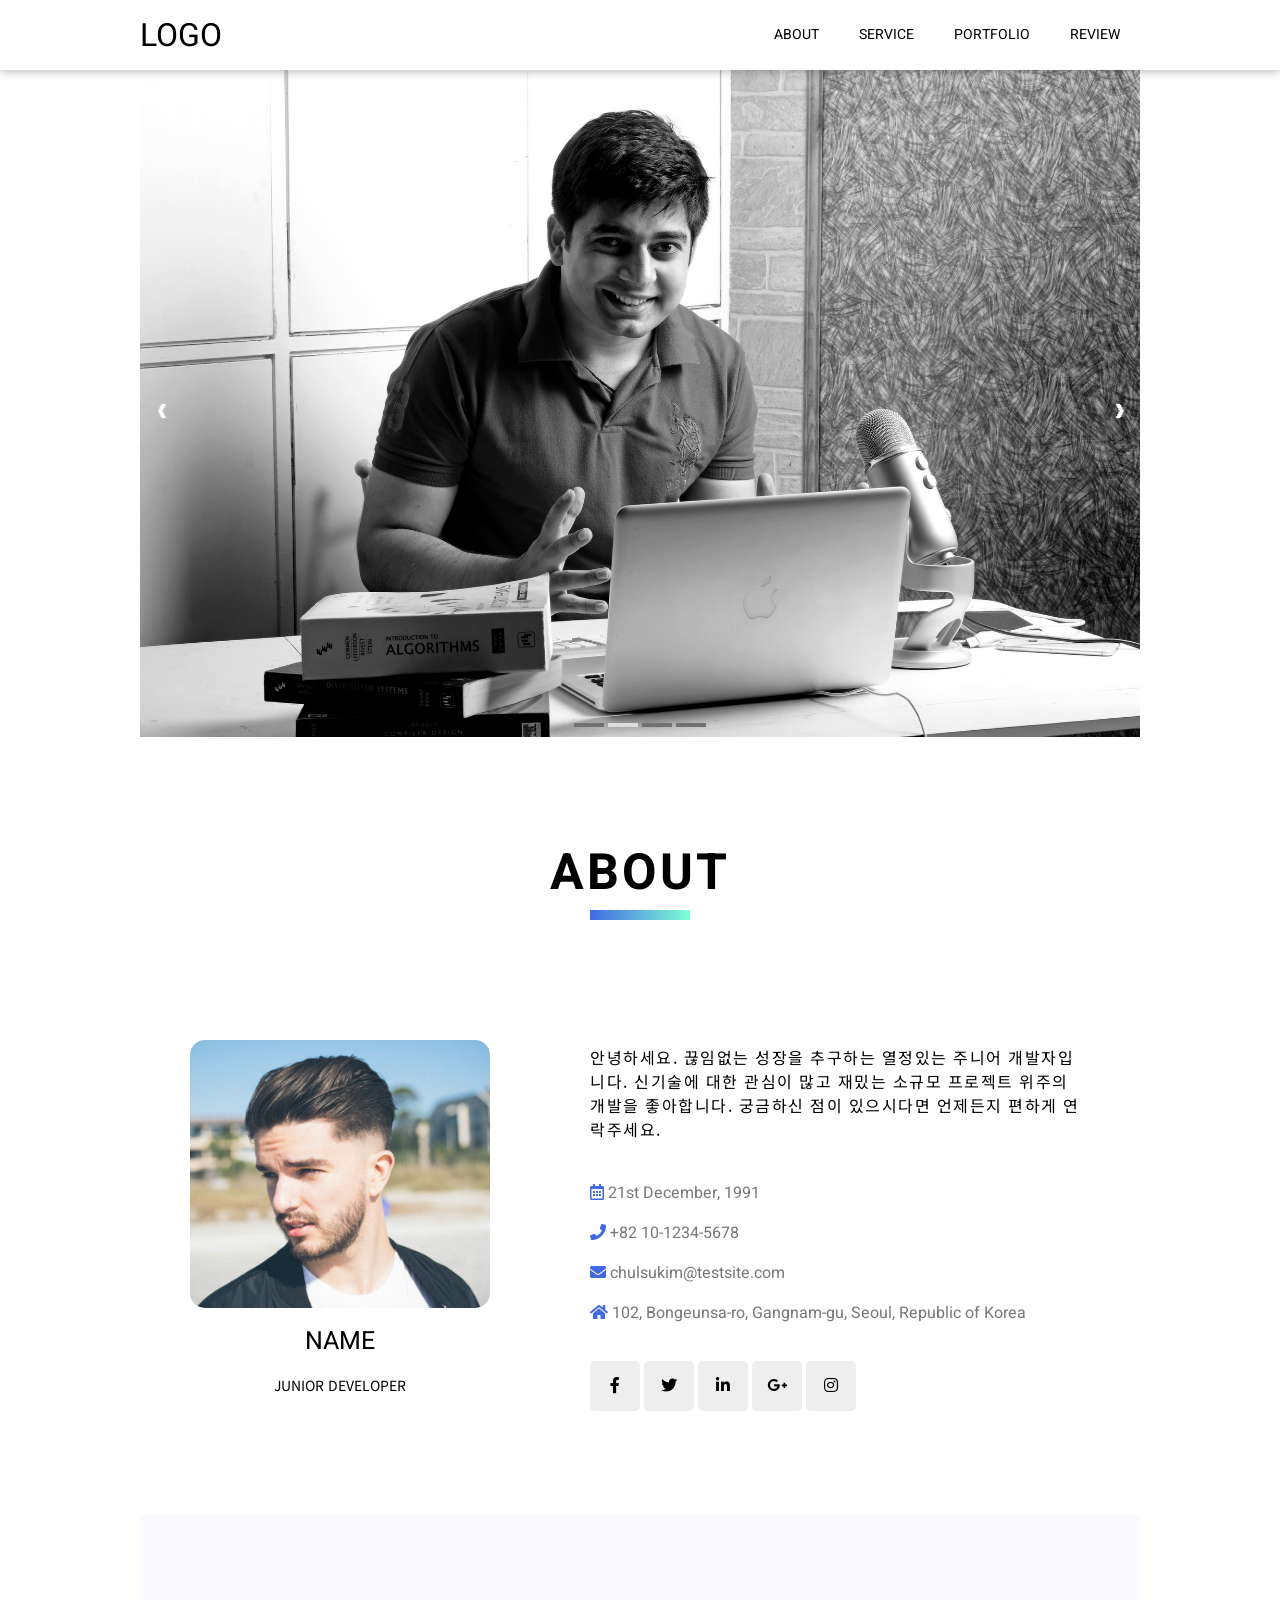
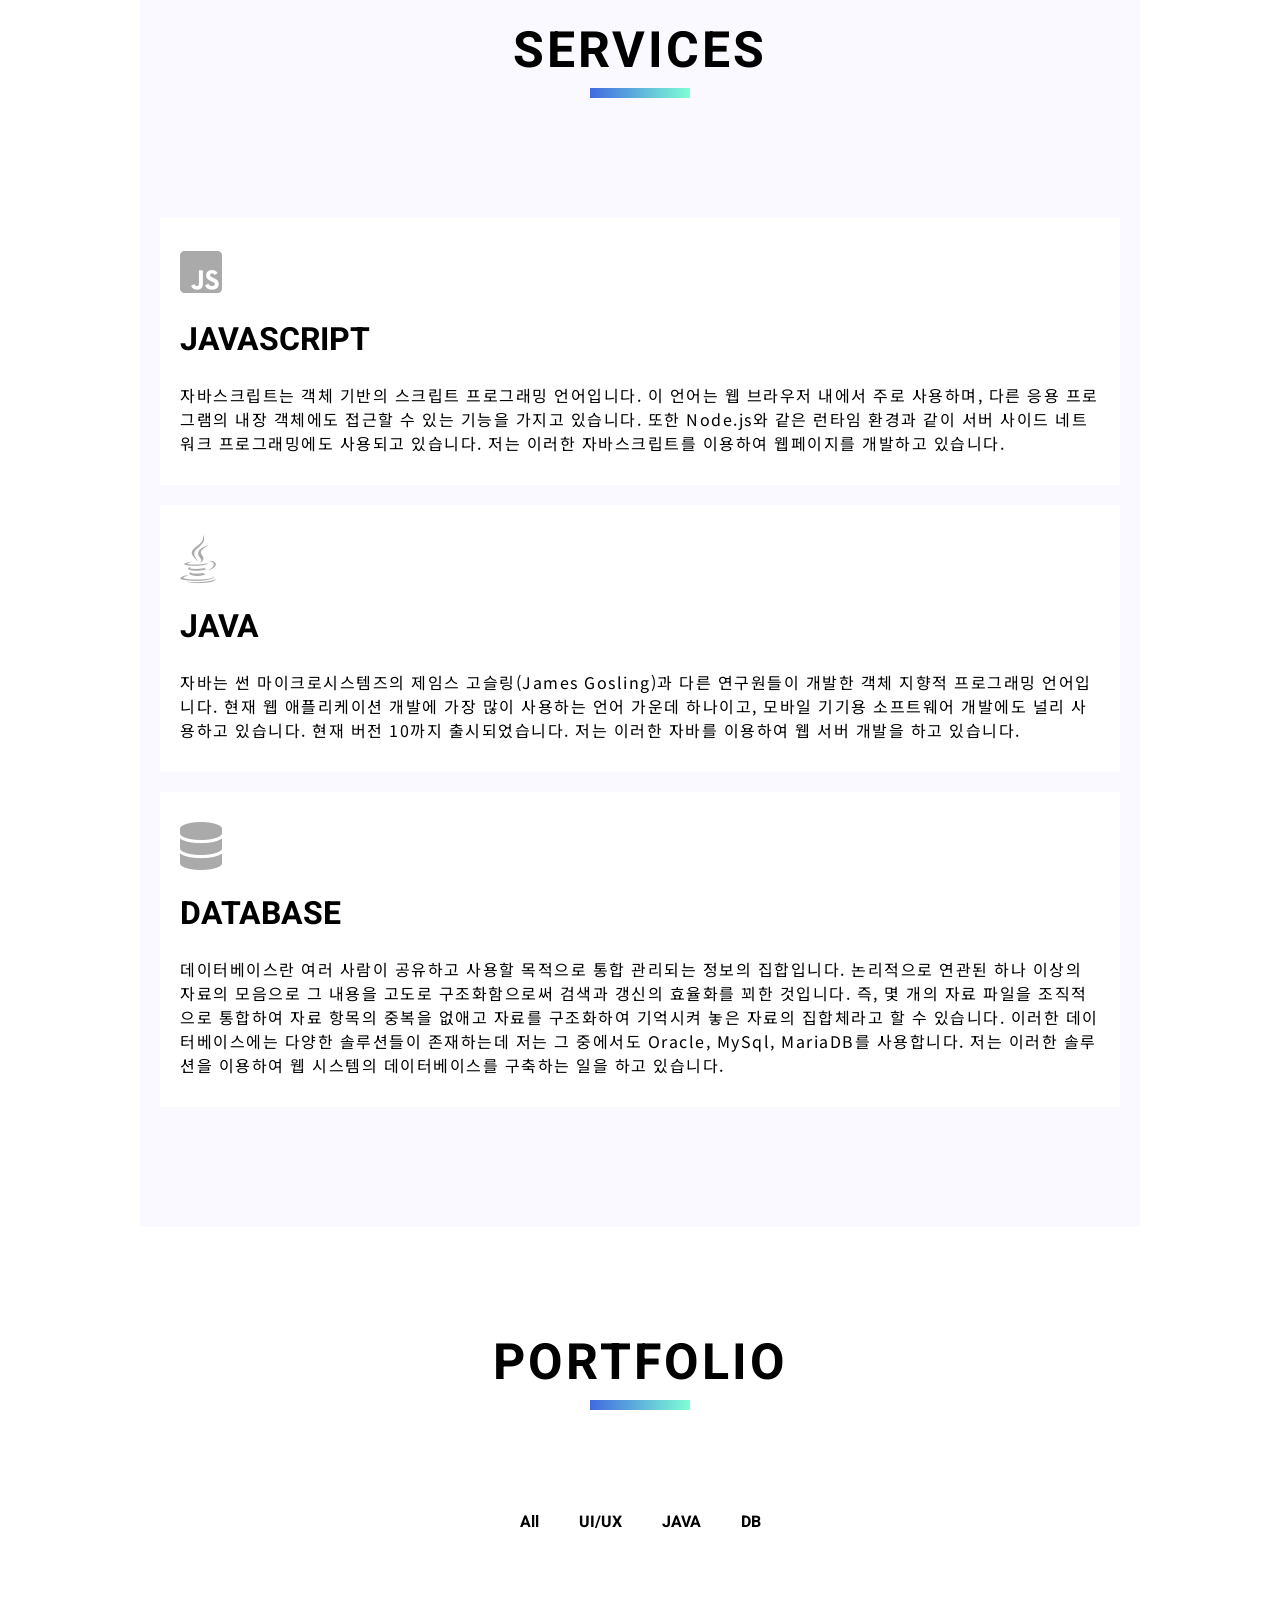
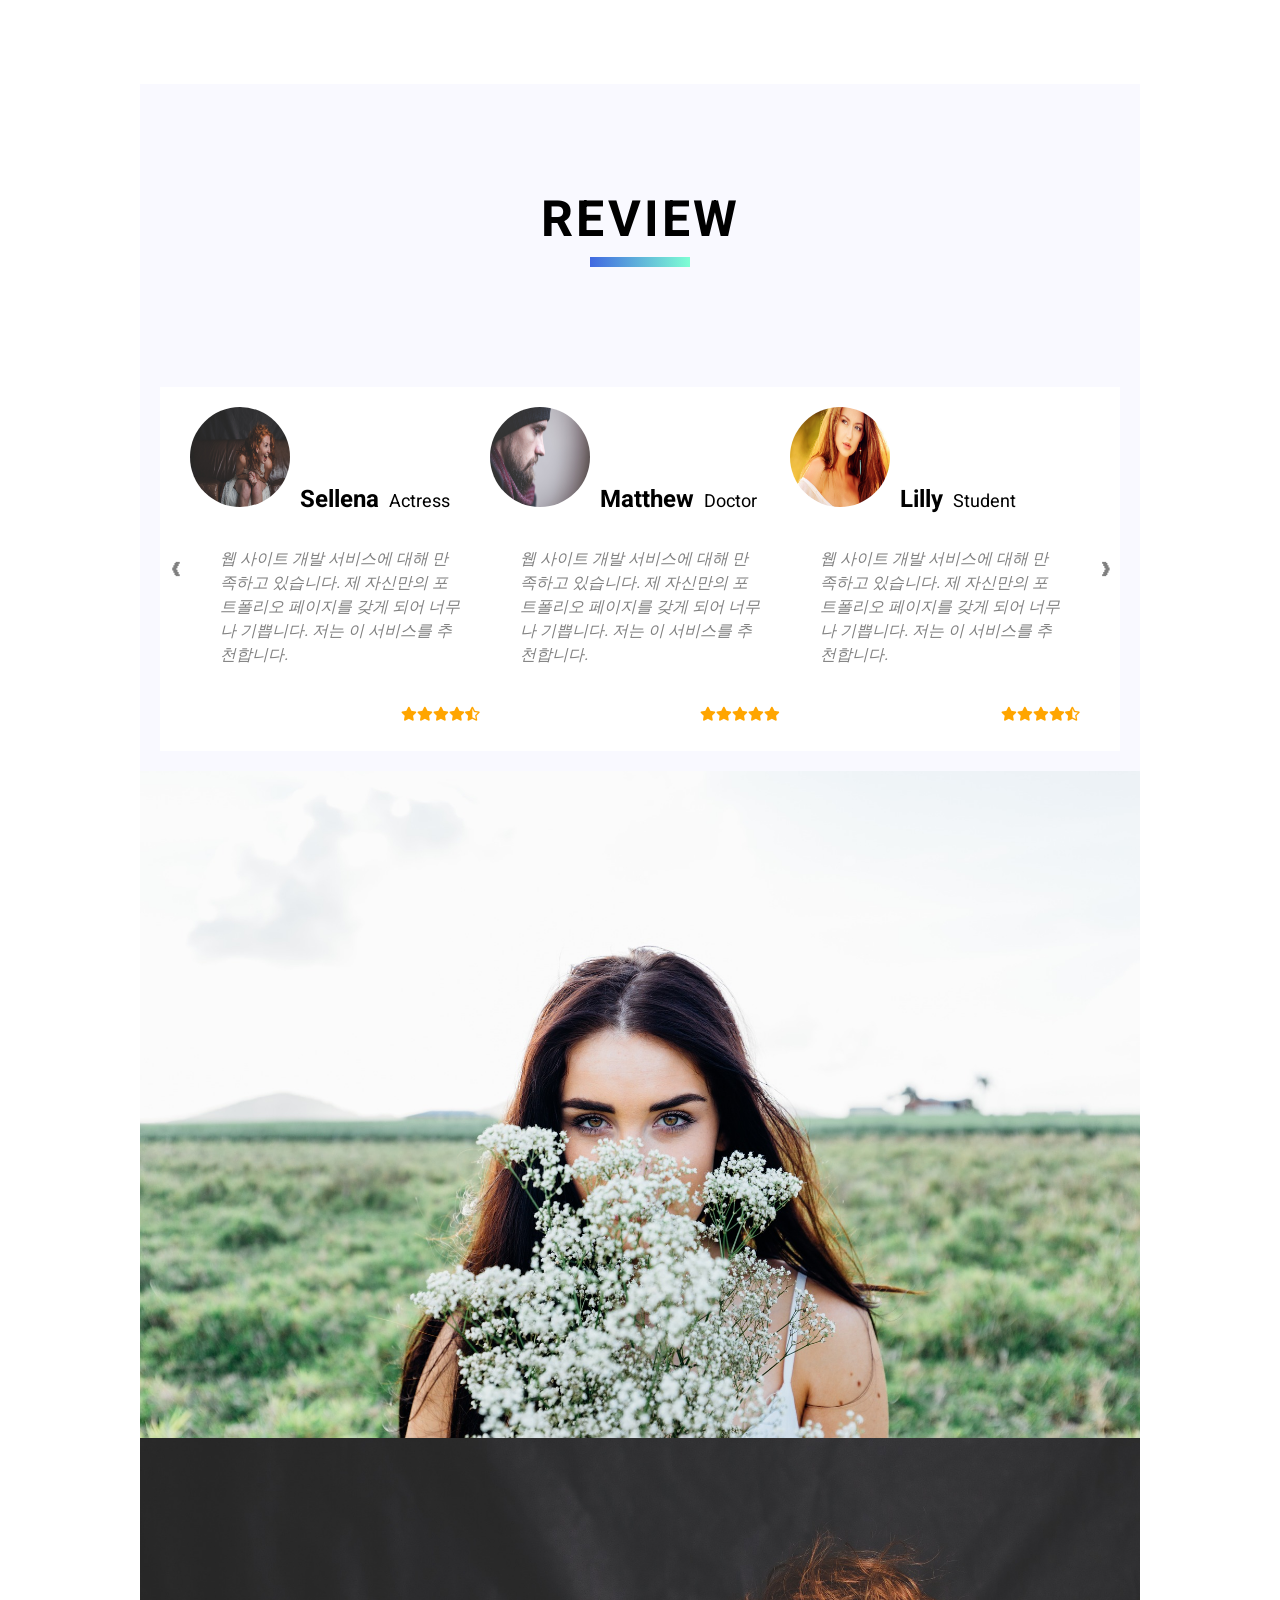
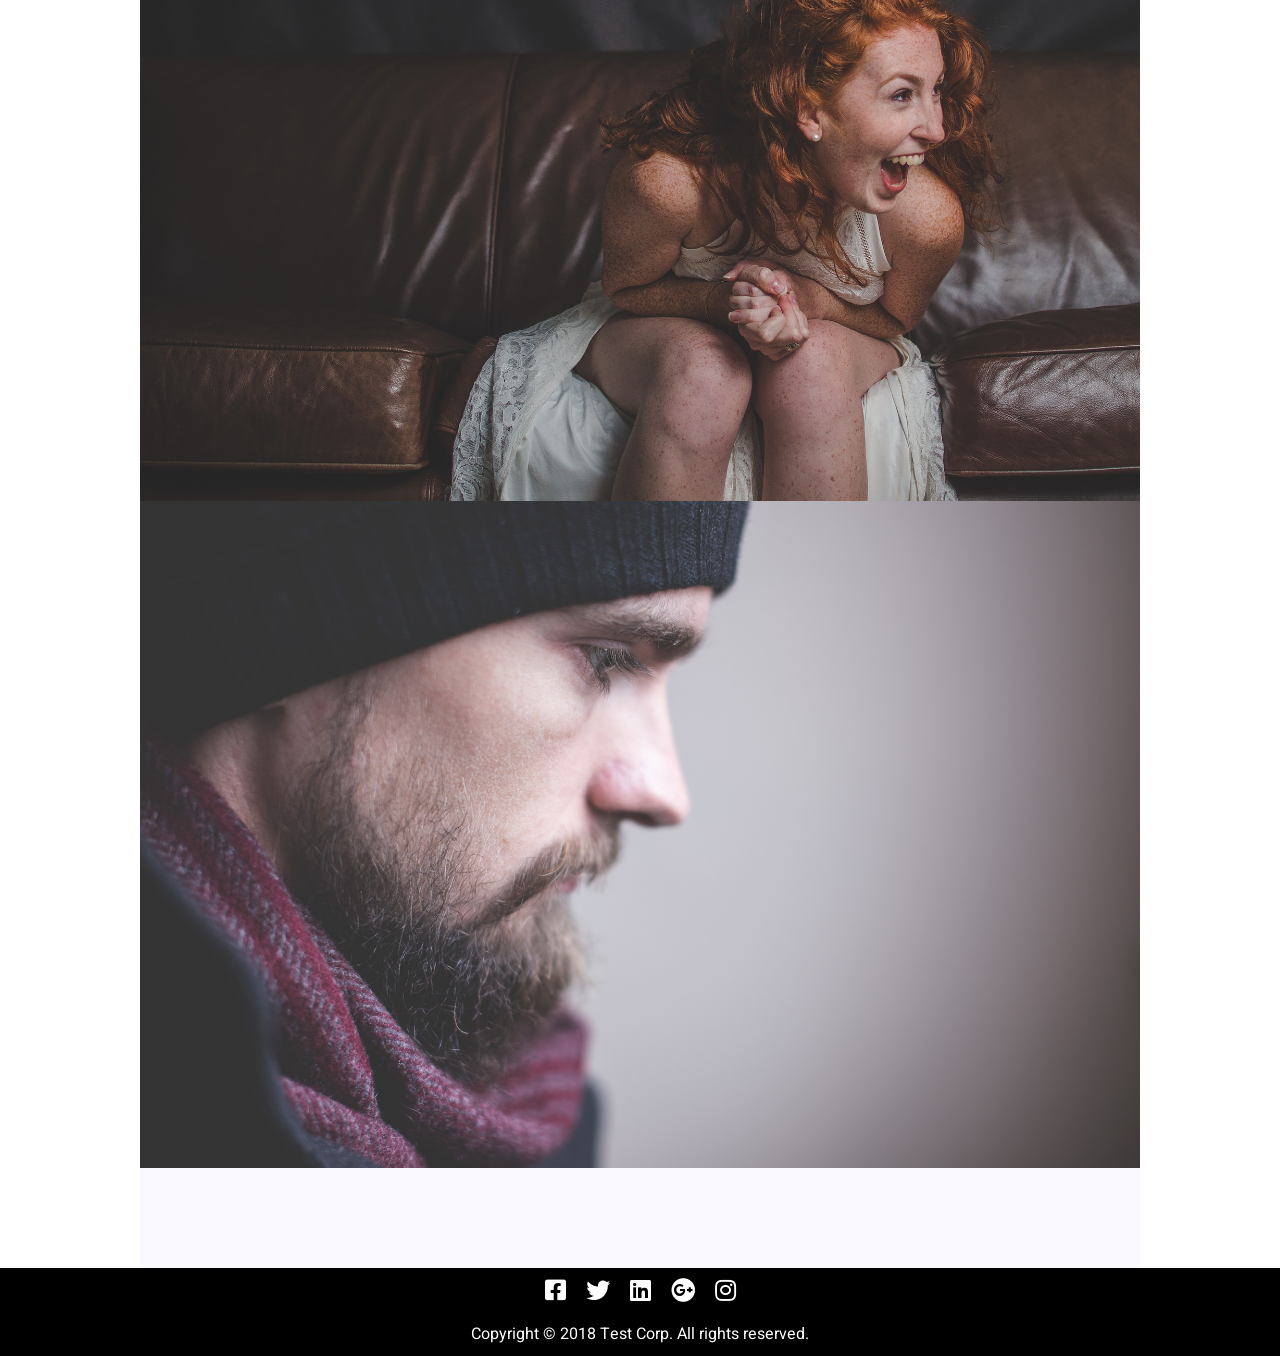
<file: index.html>
<!DOCTYPE html>
<html lang="ko">
    <head>
        <meta charset="utf-8">
        <meta http-equiv="X-UA-Compatible" content="IE=edge">
        <meta name="viewport" content="width=device-width, initial-scale=1.0, maximum-scale=1.0, minimum-scale=1.0, user-scalable=no">       
    
        <title>Portfolio-Navbar</title>

      
        <link rel="stylesheet" href="https://use.fontawesome.com/releases/v5.13.0/css/all.css" integrity="sha384-Bfad6CLCknfcloXFOyFnlgtENryhrpZCe29RTifKEixXQZ38WheV+i/6YWSzkz3V" crossorigin="anonymous">
        <link href="https://fonts.googleapis.com/css?family=Heebo|Noto+Sans+KR" rel="stylesheet">


        <link rel="stylesheet" href="portfolio.css">
    </head>
    <body>
        <header class="header-area navbar-fade" id="header">
            <nav class="navbar">    
                <a class="navbar-brand" id="navbarBrand">logo</a>
                <a class="navbar-toggler" id="toggleBtn"><i class="fa fa-bars"></i></a>
                <div class="navbar-menu" id="menu">
                    <div class="nav-item"><a class="nav-link" id="navbarAbout">about</a></div>
                    <div class="nav-item"><a class="nav-link" id="navbarService">service</a></div>
                    <div class="nav-item"><a class="nav-link" id="navbarPortfolio">portfolio</a></div>
                    <div class="nav-item"><a class="nav-link" id="navbarReview">review</a></div>
                </div>
            </nav>
        </header>
        <div class="section-container">
            <div class="welcome-area">
                <div class="container">
                    <div class="image-slide fade">
                        <img src="img/laptop-2557468_1920.jpg">
                        <div class="numbertext"></div>
                    </div>
                    <div class="image-slide fade">
                        <img src="img/computer-1828603_1920.jpg">
                        <div class="numbertext"></div>
                    </div>
                    <div class="image-slide fade">
                        <img src="img/laptop-2588606_1920.jpg">
                        <div class="numbertext"></div>
                    </div>
                    <div class="image-slide fade">
                        <img src="img/hacker-1569744_1920.jpg">
                        <div class="numbertext"></div>
                    </div>
                    <a class="image-prev" id="imagePrev">&#10094;</a>
                    <a class="image-next" id="imageNext">&#10095;</a>
                    <div class="dots">
                        <span class="dot" id="firstDot"></span> 
                        <span class="dot" id="secondDot"></span> 
                        <span class="dot" id="thirdDot"></span>
                        <span class="dot" id="forthDot"></span>
                    </div>
                </div>
            </div>
            <section class="about-area" id="about">
                <div class="title">
                    ABOUT
                </div>
                <div class="picture">
                    <img src="img/man-1246508_1920.jpg">
                    <div class="name">NAME</div>
                    <div class="description">JUNIOR DEVELOPER</div>
                </div>
                <div class="text">
                    <div class="intro">
                        안녕하세요. 끊임없는 성장을 추구하는 열정있는 주니어 개발자입니다. 신기술에 대한 관심이 많고 재밌는 소규모 프로젝트 위주의 개발을 좋아합니다. 궁금하신 점이 있으시다면 언제든지 편하게 연락주세요.
                    </div>
                    <ul>
                        <li>
                            <div class="info">
                                <i class="far fa-calendar-alt"></i> 21st December, 1991
                            </div>
                        </li>
                        <li>
                            <div class="info">
                                <i class="fas fa-phone"></i> +82 10-1234-5678
                            </div>
                        </li>
                        <li>
                            <div class="info">
                                <i class="fas fa-envelope"></i> chulsukim@testsite.com
                            </div>
                        </li>
                        <li>
                            <div class="info">
                                <i class="fas fa-home"></i> 102, Bongeunsa-ro, Gangnam-gu, Seoul, Republic of Korea
                            </div>
                        </li>
                    </ul>
                    <div class="sns">
                        <a>
                            <i class="fab fa-facebook-f"></i>
                        </a>
                        <a>
                            <i class="fab fa-twitter"></i>
                        </a>
                        <a>
                            <i class="fab fa-linkedin-in"></i>
                        </a>
                        <a>
                            <i class="fab fa-google-plus-g"></i>
                        </a>
                        <a>
                            <i class="fab fa-instagram"></i>
                        </a>
                    </div>
                </div>
            </section>
            <section class="services-area" id="service">
                <div class="title">
                    SERVICES
                </div>
                <div class="container">
                    <div class="item">
                        <div class="icon"><span><i class="fab fa-js-square"></i></span></div>
                        <div class="service">JAVASCRIPT</div>
                        <div class="content">자바스크립트는 객체 기반의 스크립트 프로그래밍 언어입니다. 이 언어는 웹 브라우저 내에서 주로 사용하며, 다른 응용 프로그램의 내장 객체에도 접근할 수 있는 기능을 가지고 있습니다. 또한 Node.js와 같은 런타임 환경과 같이 서버 사이드 네트워크 프로그래밍에도 사용되고 있습니다. 저는 이러한 자바스크립트를 이용하여 웹페이지를 개발하고 있습니다.</div>
                    </div>
                    <div class="item">
                        <div class="icon"><span><i class="fab fa-java"></i></span></div>
                        <div class="service">JAVA</div>
                        <div class="content">자바는 썬 마이크로시스템즈의 제임스 고슬링(James Gosling)과 다른 연구원들이 개발한 객체 지향적 프로그래밍 언어입니다. 현재 웹 애플리케이션 개발에 가장 많이 사용하는 언어 가운데 하나이고, 모바일 기기용 소프트웨어 개발에도 널리 사용하고 있습니다. 현재 버전 10까지 출시되었습니다. 저는 이러한 자바를 이용하여 웹 서버 개발을 하고 있습니다.</div>
                    </div>
                    <div class="item">
                        <div class="icon"><span><i class="fas fa-database"></i></span></div>
                        <div class="service">DATABASE</div>
                        <div class="content">데이터베이스란 여러 사람이 공유하고 사용할 목적으로 통합 관리되는 정보의 집합입니다. 논리적으로 연관된 하나 이상의 자료의 모음으로 그 내용을 고도로 구조화함으로써 검색과 갱신의 효율화를 꾀한 것입니다. 즉, 몇 개의 자료 파일을 조직적으로 통합하여 자료 항목의 중복을 없애고 자료를 구조화하여 기억시켜 놓은 자료의 집합체라고 할 수 있습니다. 이러한 데이터베이스에는 다양한 솔루션들이 존재하는데 저는 그 중에서도 Oracle, MySql, MariaDB를 사용합니다. 저는 이러한 솔루션을 이용하여 웹 시스템의 데이터베이스를 구축하는 일을 하고 있습니다.</div>
                    </div>
                </div>
            </section>
            <section class="portfolio-area" id="portfolio">
                <div class="title">
                    PORTFOLIO
                </div>
                <div class="filter">
                    <ul class="list">
                        <li class="listItem active" id="all">
                            All
                        </li>
                        <li class="listItem" id="uiux">
                            UI/UX
                        </li>
                        <li class="listItem" id="java">
                            JAVA
                        </li>
                        <li class="listItem" id="db">
                            DB
                        </li>
                    </ul>
                </div>
                <div class="container">
                    <div class="filterItem db">
                        <div class="image">
                            <div class="overlay"><i class="far fa-image"></i></div>
                            <img src="img/programming-2115930_1920.jpg">
                        </div>
                        <div class="main">
                            메인 제목
                        </div>
                        <div class="sub">
                            부 제목
                        </div>
                        <div class="text">
                            포트 폴리오 상세 설명
                        </div>
                    </div>
                    <div class="filterItem java">
                        <div class="image">
                            <div class="overlay"><i class="far fa-image"></i></div>
                            <img src="img/laptop-2588074_1920.jpg">
                        </div>
                        <div class="main">
                            메인 제목
                        </div>
                        <div class="sub">    
                            부 제목
                        </div>
                        <div class="text">
                            포트 폴리오 상세 설명
                        </div>
                    </div>
                    <div class="filterItem uiux java">
                        <div class="image">
                            <div class="overlay"><i class="far fa-image"></i></div>
                            <img src="img/work-731198_1920.jpg">
                        </div>
                        <div class="main">
                            메인 제목
                        </div>
                        <div class="sub">
                            부 제목
                        </div>
                        <div class="text">
                            포트 폴리오 상세 설명
                        </div>
                    </div>
                    <div class="filterItem uiux">
                        <div class="image">
                            <div class="overlay"><i class="far fa-image"></i></div>
                            <img src="img/web-design-2906159_1920.jpg">
                        </div>
                        <div class="main">
                            메인 제목
                        </div>
                        <div class="sub">
                            부 제목
                        </div>
                        <div class="text">
                            포트 폴리오 상세 설명
                        </div>
                    </div>
                    <div class="filterItem java">
                        <div class="image">
                            <div class="overlay"><i class="far fa-image"></i></div>
                            <img src="img/code-1839406_1920.jpg">
                        </div>
                        <div class="main">
                            메인 제목
                        </div>
                        <div class="sub">
                            부 제목
                        </div>
                        <div class="text">
                            포트 폴리오 상세 설명
                        </div>
                    </div>
                    <div class="filterItem db">
                        <div class="image">
                            <div class="overlay"><i class="far fa-image"></i></div>
                            <img src="img/programming-593312_1920.jpg">
                        </div>
                        <div class="main">
                            메인 제목
                        </div>
                        <div class="sub">
                            부 제목
                        </div>
                        <div class="text">
                            포트 폴리오 상세 설명
                        </div>
                    </div>
                    <div class="filterItem uiux">
                        <div class="image">
                            <div class="overlay"><i class="far fa-image"></i></div>
                            <img src="img/laptop-926775_1920.jpg">
                        </div>
                        <div class="main">
                            메인 제목
                        </div>
                        <div class="sub">
                            부 제목
                        </div>
                        <div class="text">
                            포트 폴리오 상세 설명
                        </div>
                    </div>
                    <div class="filterItem db">
                        <div class="image">
                            <div class="overlay"><i class="far fa-image"></i></div>
                            <img src="img/computer-1209641_1920.jpg">
                        </div>
                        <div class="main">
                            메인 제목
                        </div>
                        <div class="sub">
                            부 제목
                        </div>
                        <div class="text">
                            포트 폴리오 상세 설명
                        </div>
                    </div>
                    <div class="filterItem java db">
                        <div class="image">
                            <div class="overlay"><i class="far fa-image"></i></div>
                            <img src="img/coding-1853305_1920.jpg">
                        </div>
                        <div class="main">
                            메인 제목
                        </div>
                        <div class="sub">
                            부 제목
                        </div>
                        <div class="text">
                            포트 폴리오 상세 설명
                        </div>
                    </div>
                    <div class="filterItem uiux db">
                        <div class="image">
                            <div class="overlay"><i class="far fa-image"></i></div>
                            <img src="img/laptop-2557586_1920.jpg">
                        </div>
                        <div class="main">
                            메인 제목
                        </div>
                        <div class="sub">
                            부 제목
                        </div>
                        <div class="text">
                            포트 폴리오 상세 설명
                        </div>
                    </div>
                </div>
            </section>    
            <section class="review-area" id="review">
                <div class="title">
                    REVIEW
                </div>
                <div class="container">    
                    <a class="review-prev" id="reviewPrev">&#10094;</a>
                    <a class="review-next" id="reviewNext">&#10095;</a>    
                    <div class="review-slide res-show">
                        <div class="image">
                            <img src="img/profile/actress-2868705_1920.jpg">
                        </div>
                        <div class="name">
                            Sellena
                        </div>
                        <div class="job">
                            Actress
                        </div>
                        <div class="text">
                            <i>
                            웹 사이트 개발 서비스에 대해 만족하고 있습니다. 제 자신만의 포트폴리오 페이지를 갖게 되어 너무나 기쁩니다. 저는 이 서비스를 추천합니다.</i>
                        </div>
                        <div class="rating">
                            <span class="fas fa-star"></span>
                            <span class="fas fa-star"></span>
                            <span class="fas fa-star"></span>
                            <span class="fas fa-star"></span>
                            <span class="fas fa-star-half-alt"></span>
                        </div>
                    </div>    
                    <div class="review-slide show">
                        <div class="image">
                            <img src="img/profile/adult-1845814_1920.jpg">
                        </div>
                        <div class="name">
                            Matthew
                        </div>
                        <div class="job">
                            Doctor
                        </div>
                        <div class="text">
                            <i>
                            웹 사이트 개발 서비스에 대해 만족하고 있습니다. 제 자신만의 포트폴리오 페이지를 갖게 되어 너무나 기쁩니다. 저는 이 서비스를 추천합니다.</i>
                        </div>
                        <div class="rating">
                            <span class="fas fa-star"></span>
                            <span class="fas fa-star"></span>
                            <span class="fas fa-star"></span>
                            <span class="fas fa-star"></span>
                            <span class="fas fa-star"></span>
                        </div>
                    </div>    
                    <div class="review-slide show">
                        <div class="image">
                            <img src="img/profile/beauty-1319951_1920.jpg">
                        </div>
                        <div class="name">
                            Lilly
                        </div>
                        <div class="job">
                            Student
                        </div>
                        <div class="text">
                            <i>
                            웹 사이트 개발 서비스에 대해 만족하고 있습니다. 제 자신만의 포트폴리오 페이지를 갖게 되어 너무나 기쁩니다. 저는 이 서비스를 추천합니다.</i>
                        </div>
                        <div class="rating">
                            <span class="fas fa-star"></span>
                            <span class="fas fa-star"></span>
                            <span class="fas fa-star"></span>
                            <span class="fas fa-star"></span>
                            <span class="fas fa-star-half-alt"></span>
                        </div>
                    </div>
                    <div class="review-slide hide">
                        <div class="image">
                            <img src="img/profile/flower-child-336658_1920.jpg">
                        </div>
                        <div class="name">
                            Adela
                        </div>
                        <div class="job">
                            Lawyer
                        </div>
                        <div class="text">
                            <i>
                            웹 사이트 개발 서비스에 대해 만족하고 있습니다. 제 자신만의 포트폴리오 페이지를 갖게 되어 너무나 기쁩니다. 저는 이 서비스를 추천합니다.</i>
                        </div>
                        <div class="rating">
                            <span class="fas fa-star"></span>
                            <span class="fas fa-star"></span>
                            <span class="fas fa-star"></span>
                            <span class="fas fa-star"></span>
                            <span class="fas fa-star-half-alt"></span>
                        </div>
                    </div>
                    <div class="review-slide hide">    
                        <div class="image">
                            <img src="img/profile/girl-looking-away-1995624_1920.jpg">
                        </div>
                        <div class="name">
                            Bella
                        </div>
                        <div class="job">
                            Artist
                        </div>
                        <div class="text">
                            <i>
                            웹 사이트 개발 서비스에 대해 만족하고 있습니다. 제 자신만의 포트폴리오 페이지를 갖게 되어 너무나 기쁩니다. 저는 이 서비스를 추천합니다.</i>
                        </div>
                        <div class="rating">
                            <span class="fas fa-star"></span>
                            <span class="fas fa-star"></span>
                            <span class="fas fa-star"></span>
                            <span class="fas fa-star"></span>
                            <span class="fas fa-star-half-alt"></span>
                        </div>
                    </div>    
                    <div class="review-slide hide">
                        <div class="image">
                            <img src="img/profile/winters-1919143_1920.jpg">
                        </div>
                        <div class="name">
                            Chloe
                        </div>
                        <div class="job">
                            Florist
                        </div>
                        <div class="text">
                            <i>
                            웹 사이트 개발 서비스에 대해 만족하고 있습니다. 제 자신만의 포트폴리오 페이지를 갖게 되어 너무나 기쁩니다. 저는 이 서비스를 추천합니다.</i>
                        </div>
                        <div class="rating">
                            <span class="fas fa-star"></span>
                            <span class="fas fa-star"></span>
                            <span class="fas fa-star"></span>
                            <span class="fas fa-star"></span>
                            <span class="far fa-star"></span>
                        </div>
                    </div>
                    <div class="review-slide hide">
                        <div class="image">
                            <img src="img/profile/woman-690118_1920.jpg">
                        </div>
                        <div class="name">
                            Donna
                        </div>
                        <div class="job">
                            Engineer
                        </div>
                        <div class="text">
                            <i>
                            웹 사이트 개발 서비스에 대해 만족하고 있습니다. 제 자신만의 포트폴리오 페이지를 갖게 되어 너무나 기쁩니다. 저는 이 서비스를 추천합니다.</i>
                        </div>
                        <div class="rating">
                            <span class="fas fa-star"></span>
                            <span class="fas fa-star"></span>
                            <span class="fas fa-star"></span>
                            <span class="fas fa-star"></span>
                            <span class="far fa-star"></span>
                        </div>
                    </div>
                    <div class="review-slide hide">
                        <div class="image">
                            <img src="img/profile/woman-918707_1920.jpg">
                        </div>
                        <div class="name">
                            Ellen
                        </div>
                        <div class="job">
                            Broadcaster
                        </div>
                        <div class="text">
                            <i>
                            웹 사이트 개발 서비스에 대해 만족하고 있습니다. 제 자신만의 포트폴리오 페이지를 갖게 되어 너무나 기쁩니다. 저는 이 서비스를 추천합니다.</i>
                        </div>
                        <div class="rating">
                            <span class="fas fa-star"></span>
                            <span class="fas fa-star"></span>
                            <span class="fas fa-star"></span>
                            <span class="fas fa-star-half-alt"></span>
                            <span class="far fa-star"></span>
                        </div>
                    </div>
                    <div class="review-slide hide">
                        <div class="image">
                            <img src="img/profile/woman-1246844_1280.jpg">
                        </div>
                        <div class="name">
                            Grace
                        </div>
                        <div class="job">
                            Actor
                        </div>
                        <div class="text">
                            <i>
                            웹 사이트 개발 서비스에 대해 만족하고 있습니다. 제 자신만의 포트폴리오 페이지를 갖게 되어 너무나 기쁩니다. 저는 이 서비스를 추천합니다.</i>
                        </div>
                        <div class="rating">
                            <span class="fas fa-star"></span>
                            <span class="fas fa-star"></span>
                            <span class="fas fa-star"></span>
                            <span class="fas fa-star-half-alt"></span>
                            <span class="far fa-star"></span>
                        </div>
                    </div>
                    <div class="review-slide hide">
                        <div class="image">
                            <img src="img/profile/woman-1466628_1920.jpg">
                        </div>
                        <div class="name"></div>
                            Jane
                        </div>
                        <div class="job">
                            Model
                        </div>
                        <div class="text">
                            <i>
                            웹 사이트 개발 서비스에 대해 만족하고 있습니다. 제 자신만의 포트폴리오 페이지를 갖게 되어 너무나 기쁩니다. 저는 이 서비스를 추천합니다.</i>
                        </div>
                        <div class="rating">
                            <span class="fas fa-star"></span>
                            <span class="fas fa-star"></span>
                            <span class="fas fa-star"></span>
                            <span class="fas fa-star"></span>
                            <span class="far fa-star"></span>
                        </div>
                    </div>    
                    <div class="review-slide hide">
                        <div class="image">
                            <img src="img/profile/young-woman-1149643_1920.jpg">
                        </div>
                        <div class="name">
                            Joy
                        </div>
                        <div class="job">
                            Accountant
                        </div>
                        <div class="text">
                            <i>
                            웹 사이트 개발 서비스에 대해 만족하고 있습니다. 제 자신만의 포트폴리오 페이지를 갖게 되어 너무나 기쁩니다. 저는 이 서비스를 추천합니다.</i>
                        </div>
                        <div class="rating">
                            <span class="fas fa-star"></span>
                            <span class="fas fa-star"></span>
                            <span class="fas fa-star"></span>
                            <span class="fas fa-star"></span>
                            <span class="far fa-star"></span>
                        </div>
                    </div>
                    <div class="review-slide hide">
                        <div class="image">
                            <img src="img/profile/actress-2868705_1920.jpg">
                        </div>
                        <div class="name">
                            Sellena
                        </div>
                        <div class="job">
                            Actress
                        </div>
                        <div class="text">
                            <i>
                            웹 사이트 개발 서비스에 대해 만족하고 있습니다. 제 자신만의 포트폴리오 페이지를 갖게 되어 너무나 기쁩니다. 저는 이 서비스를 추천합니다.</i>
                        </div>
                        <div class="rating">
                            <span class="fas fa-star"></span>
                            <span class="fas fa-star"></span>
                            <span class="fas fa-star"></span>
                            <span class="fas fa-star"></span>
                            <span class="fas fa-star-half-alt"></span>
                        </div>
                    </div>
                    <div class="review-slide hide">
                        <div class="image">
                            <img src="img/profile/adult-1845814_1920.jpg">
                        </div>
                        <div class="name">
                            Matthew
                        </div>
                        <div class="job">
                            Doctor
                        </div>
                        <div class="text">
                            <i>
                            웹 사이트 개발 서비스에 대해 만족하고 있습니다. 제 자신만의 포트폴리오 페이지를 갖게 되어 너무나 기쁩니다. 저는 이 서비스를 추천합니다.</i>
                        </div>
                        <div class="rating">
                            <span class="fas fa-star"></span>
                            <span class="fas fa-star"></span>
                            <span class="fas fa-star"></span>
                            <span class="fas fa-star"></span>
                            <span class="fas fa-star"></span>
                        </div>
                    </div>
                </div>
            </section>
        </div>
        <footer class="footer-area">
            <div class="sns">
                <div class="item" id="facebook"><i class="fab fa-facebook-square"></i></div>
                <div class="item" id="twitter"><i class="fab fa-twitter"></i></div>
                <div class="item" id="linkedin"><i class="fab fa-linkedin"></i></div>
                <div class="item" id="google"><i class="fab fa-google-plus"></i></div>
                <div class="item" id="instagram"><i class="fab fa-instagram"></i></div>
            </div>
            <div class="info">
                <p>Copyright © 2018 Test Corp. All rights reserved.</p>
            </div>
        </footer>
        <div id="portfolioModal" class="modal"b>
            <span class="close" id="modalClose">&times;</span>
            <div class="container">
                <img id="modalImage">
                <div id="modalMain" class="modal-main"></div>
                <div id="modalSub" class="modal-sub"></div>
                <div id="modalText" class="modal-text"></div>
            </div>
        </div>
        <script src="portfolio.js"></script>
    </body>
    </html>
</file>
<file: portfolio.css>
/* COMMON */
* {
    margin: 0;
    padding: 0;
    font-size: 0;
}
body {
    box-sizing: border-box;
    -webkit-box-sizing: border-box;
    -moz-box-sizing: border-box;
    word-break: break-all;
    font-family: 'Heebo', sans-serif;
}
img {
    width: 100%;
    height: 100%;
}
a {
    text-decoration: none;
    font-size: 14px;
    text-transform: uppercase;
}
ul {
    list-style-type: none;
}
/* HEADER */
.header-area {
    position: relative;
    top: 0;
    left: 0;
    width: 100%;
    z-index: 99;
    background-color: white;
    box-shadow: 0 1px 10px rgba(0, 0, 0, 0.3);
}
.navbar-fade {
    animation-name: navbar-fade;
    animation-duration: 0.5s;
    -webkit-animation-name: navbar-fade;
    -webkit-animation-duration: 0.5s;
}
@keyframes navbar-fade {
    from { opacity: .4}
    to { opacity: 1 }
}
@-webkit-keyframes navbar-fade {
    from { opacity: .4}
    to { opacity: 1 }
}
.header-area.navbar-fixed {
    position: fixed;
}
.header-area > .navbar {
    width: calc(100% - 120px);
    margin: 0 60px;
    overflow: hidden;
}
@media (min-width: 992px) {
    .header-area > .navbar {
        max-width: 900px;
        margin: 0 auto;
    }
}
@media (min-width: 1200px) {
    .header-area > .navbar {
        max-width: 1000px;
    }    
}
.header-area > .navbar > .navbar-brand {
    display: inline-block;
    position: absolute;
    top: 50%;
    transform: translateY(-50%);
    font-size: 32px;
    cursor: pointer;
}
.header-area > .navbar > .navbar-toggler * {
    font-size: 32px;
}
.header-area > .navbar > .navbar-toggler {
    float: right;
    height: 70px;
    line-height: 70px;
    font-size: 32px;
    cursor: pointer;
}
@media(min-width: 992px) {
    .header-area > .navbar > .navbar-toggler {
        display: none;
    }
}
.header-area > .navbar > .navbar-menu {
    position: absolute;
    background-color: rgba(0, 0, 0, 0.5);
    top: 70px;
    left: 0;
    width: 100%;
    height: 0;
    transition: 0.5s ease;
    overflow: hidden;
}
.header-area > .navbar > .navbar-menu.show {
    height: 200px;
}
.header-area > .navbar > .navbar-menu > .nav-item {
    float: none;
    display: block;
    height: 50px;
    line-height: 50px;
}
.header-area > .navbar > .navbar-menu > .nav-item:hover * {
    background-color: rgba(0, 0, 0, 0.4);
}
.header-area > .navbar > .navbar-menu > .nav-item > .nav-link {
    display: block;
    padding-left: 50px;
    color: white;
    cursor: pointer;
}
@media (min-width: 992px) {
    .header-area > .navbar > .navbar-menu {
        position: relative;
        background-color: transparent;
        float: right;
        top: 0;
        width: auto;
        height: auto;
        transition: none;
    }
    .header-area > .navbar > .navbar-menu.show {
        height: auto;
    }
    .header-area > .navbar > .navbar-menu > .nav-item {
        display: inline-block;
        height: 70px;
        line-height: 70px;
    }
    .header-area > .navbar > .navbar-menu > .nav-item:hover * {
        background-color: transparent;
    }
    .header-area > .navbar > .navbar-menu > .nav-item > .nav-link {
        display: block;
        padding: 0 20px;
        color: black;
    }
}
/* SECTION CONTAINER */
.section-container {
	max-width: 1000px;
	margin: 0 auto;
}
/* WELCOME AREA */
.welcome-area {
	height: auto;
}
.welcome-area > .container {
	position: relative;
	height: 100%;
}
.welcome-area > .container > .image-slide {
	height: 100%;
}
.welcome-area > .container > .image-prev,
.welcome-area > .container > .image-next {
	cursor: pointer;
	position: absolute;
	top: 50%;
	width: auto;
	padding: 16px;
	margin-top: -22px;
	color: white;
	font-weight: bold;
	font-size: 18px;
	transition: 0.6s ease;
	border-radius: 0 3px 3px 0;
	user-select: none;
}
.welcome-area > .container > .image-next {
	right: 0;
	border-radius: 3px 0 0 3px;
}
.welcome-area > .container > .image-prev:hover,
.welcome-area > .container > .image-next:hover {
	background-color: rgba(0,0,0,0.8);
}
.welcome-area > .container > .dots {
	position: absolute;
	width: 100%;
	bottom: 10px;
	text-align: center;
}
.welcome-area > .container > .dots > .dot {
	cursor: pointer;
	height: 4px;
	width: 30px;
	margin: 0 2px;
	background-color: #717171;
	display: inline-block;
	transition: background-color 0.6s ease;
}
.welcome-area > .container > .dots > .dot.active,
.welcome-area > .container > .dots > .dot:hover {
	background-color: #ddd;
}
.welcome-area > .container > .fade {
	-webkit-animation-name: fade;
	-webkit-animation-duration: 1.5s;
	animation-name: fade;
	animation-duration: 1.5s;
}
@-webkit-keyframes fade {
	from {opacity: .4} 
	to {opacity: 1}
}
@keyframes fade {
	from {opacity: .4} 
	to {opacity: 1}
}
/* SECTION */
section {
    padding: 100px 0;
}
.title {
    font-size: 50px;
    font-weight: bold;
    text-align: center;
    letter-spacing: 3px;
    padding-bottom: 100px;
}
.title::after {
    content: "";
    display: block;
    width: 100px;
    height: 10px;
    margin: 0 auto;
    background-image: linear-gradient(to right, royalblue, aquamarine);
}
/* ABOUT AREA */
.about-area {
	height: auto;
	position: relative;
}
.about-area > .picture {
	display: block;
	text-align: center;
	padding: 20px;
}
@media (min-width: 992px) {
	.about-area > .picture {
		width: calc(40% - 40px);
		display: inline-block;
	}
}
.about-area > .picture > img {
	max-width: 300px;
	max-height: 300px;
	border-radius: 15px;
}
.about-area > .picture > .name {
	font-size: 25px;
	text-align: center;
	padding: 15px 0;
}
.about-area > .picture > .description {
	font-size: 14px;
	font-family: 'Noto Sans KR', sans-serif;
}
.about-area > .text {
	display: block;
	padding: 30px;
}
@media (min-width: 992px) {
	.about-area > .text {
		width: calc(60% - 100px);
		display: inline-block;
		padding: 0 50px;
	}
}
.about-area > .text * {
	font-size: 16px;
}
.about-area > .text > .intro {
	padding: 20px 0;
	font-family: 'Noto Sans KR', sans-serif;
	letter-spacing: 1.5px;
}
.about-area > .text > ul {
	padding: 20px 0;
}
.about-area > .text > ul > li {
	height: 40px;
}
.about-area > .text > ul > li > .info {
	color: #777;
}
.about-area > .text > ul > li > .info > i {
	color: royalblue;
}
.about-area > .text > .sns {
	text-align: right;
}
@media (min-width: 992px) {
	.about-area > .text > .sns {
		text-align: left;
	}
}
.about-area > .text > .sns > a {
	width: 50px;
	line-height: 50px;
	background-color: #eee;
	border-radius: 5px;
	font-size: 16px;
	display: inline-block;
	text-align: center;
	cursor: pointer;
}
.about-area > .text > .sns > a:hover {
	background-image: linear-gradient(to right, royalblue , aquamarine);
}
/* SERVICES AREA */
.services-area {
	height: auto;
	background-color: #f9f9ff;
}
.services-area > .container {
	text-align: center;
}
.services-area > .container > .item {
	height: auto;
	background-color: white;
	padding: 20px;
	margin: 20px;
	text-align: left;
	transition: all 0.5s ease;
}
.services-area > .container > .item:hover {
	transform: scale(1.015);
	box-shadow: 0 6px 20px 0 rgba(0, 0, 0, 0.2);
}
.services-area > .container > .item > .icon {
	padding: 10px 0;
	display: inline-block;
}
.services-area > .container > .item > .icon > span > i {
	font-size: 48px;
	color: #aaa;
}
.services-area > .container > .item > .service {
	font-size: 32px;
	font-weight: bold;
	padding: 10px 0;
}
.services-area > .container > .item > .content {
	font-size: 16px;
	font-family: 'Noto Sans KR', sans-serif;
	letter-spacing: 1.5px;
	padding: 10px 0;
}
/* PORTFOLIO AREA */
.portfolio-area {
	height: auto;
}
.portfolio-area > .filter > .list {
	text-align: center;
}
.portfolio-area > .filter > .list > .listItem {
	display: inline-block;
	font-weight: bold;
	padding: 0 20px;
	font-size: 16px;
	cursor: pointer;
}
.portfolio-area > .filter > .list > .listItem:hover,
.portfolio-area > .filter > .list > .listItem.active {
	color: royalblue;
}
.portfolio-area > .container {
	padding-top: 50px;
}
.portfolio-area > .container > .filterItem {
	display: none;
	width: calc(100% - 40px);
	margin: 20px;
	text-align: center;
}
@media (min-width: 992px) {
	.portfolio-area > .container > .filterItem {
		width: calc(50% - 40px);
	}
}
.portfolio-area > .container > .filterItem.show {
	display: inline-block;
}
.portfolio-area > .container > .filterItem > .image {
	position: relative;
	max-height: 700px;
}
@media (min-width: 992px) {
	.portfolio-area > .container > .filterItem > .image {
		height: 300px;
	}
}
.portfolio-area > .container > .filterItem > .image > .overlay {
	position: absolute;
	top: 0;
	left: 0;
	width: 100%;
	height: 100%;
	opacity: 0;
	transition: all 300ms ease;
	cursor: pointer;
}
.portfolio-area > .container > .filterItem > .image:hover > .overlay {
	background-image: linear-gradient(to right, royalblue , aquamarine);
	opacity: 0.9;
}
.portfolio-area > .container > .filterItem > .image > .overlay > i {
	position: absolute;
	top: 50%;
	left: 50%;
	transform: translate(-50%, -50%);
	color: white;
	font-size: 48px;
}
.portfolio-area > .container > .filterItem > .image > img {
	border-radius: 5px;
}
.portfolio-area > .container > .filterItem > .main {
	font-size: 24px;
	font-weight: bold;
	padding: 10px 0;
}
.portfolio-area > .container > .filterItem > .sub {
	font-size: 16px;
	color: #777;
}
.portfolio-area > .container > .filterItem > .text {
	display: none;
}
#portfolioModal {
	display: none;
	position: fixed; 
	z-index: 100;
	left: 0;
	top: 0;
	width: 100%;
	height: 100%;
	overflow: auto;
	background-color: rgba(0,0,0,0.9);
	text-align: center;
	overflow: hidden;
}
#portfolioModal > .close {
	display: block;
	text-align: right;
	color: #f1f1f1;
	font-size: 40px;
	font-weight: bold;
	transition: 0.3s;
	cursor: pointer;
	padding: 0 20px;
}
#portfolioModal > .close:hover,
#portfolioModal > .close:focus {
	color: #bbb;
}
#portfolioModal > .container {
	width: 100%;
	height: auto;
}
#portfolioModal > .container > img {
	width: calc(100% - 40px);
	padding: 20px;
}
@media (min-width: 992px) {
	#portfolioModal > .container > img {
		max-width: 700px;
	}
}
#portfolioModal > .container > .modal-main {
	position: relative;
	font-size: 24px;
	font-weight: bold;
	color: white;
	padding: 10px 0;
}
#portfolioModal > .container > .modal-sub {
	font-size: 20px;
	color: white;
	padding: 10px 0;
}
#portfolioModal > .container > .modal-text {
	font-size: 16px;
	color: #bbb;
}
/* REVIEW AREA */
.review-area {
	height: auto;
	background-color: #f9f9ff;
}
.review-area > .container {
	position: relative;
	text-align: center;
	background-color: white;
	margin: 20px;
	padding: 40px;
}
@media (min-width: 992px) {
	.review-area > .container {
		padding: 20px 0;
	}
}
.review-area > .container > .review-prev,
.review-area > .container > .review-next {
	display: inline-block;
	position: absolute;
	top: 50%;
	transform: translateY(-50%);
	color: gray;
	font-weight: bold;
	font-size: 18px;
	transition: 0.6s ease;
	user-select: none;
	padding: 10px;
	cursor: pointer;
}
.review-area > .container > .review-prev {
	left: 0;
}
.review-area > .container > .review-next {
	right: 0;
}
.review-area > .container > .review-prev:hover,
.review-area > .container > .review-next:hover {
	color: rgba(0, 0, 0, 0.9);
}
.review-area > .container > .review-slide {
	display: inline-block;
	width: 100%;
	text-align: left;
}
@media (min-width: 992px) {
	.review-area > .container > .review-slide {
		width: 300px;
	}
}
.review-area > .container > .review-slide.res-show {
	display: inline-block;
}
.review-area > .container > .review-slide.show {
	display: none;
}
@media (min-width: 992px) {
	.review-area > .container > .review-slide.show {
		display: inline-block;
	}
}
.review-area > .container > .review-slide.hide {
	display: none;
}
.review-area > .container > .review-slide > .image {
	display: inline-block;
}
.review-area > .container > .review-slide > .image > img {
	width: 100px;
	height: 100px;
	border-radius: 50%;
}
.review-area > .container > .review-slide > .name {
	display: inline-block;
	font-size: 24px;
	font-weight: bold;
	padding: 0 10px;
}
.review-area > .container > .review-slide > .job {
	display: inline-block;
	font-size: 18px;
}
.review-area > .container > .review-slide > .text {
	padding: 30px;
}
.review-area > .container > .review-slide > .text > i {
	font-size: 16px;
	color: gray;
}
.review-area > .container > .review-slide > .rating {
	text-align: right;
	padding: 10px;
}
.review-area > .container > .review-slide > .rating > span {
	font-size: 14px;
	color: orange;
}
/* FOOTER AREA */
.footer-area {
	height: auto;
	text-align: center;
	background-color: black;
}
.footer-area * {
	color: white;
}
.footer-area > .sns > .item {
	display: inline-block;
	padding: 10px;
	cursor: pointer;
}
.footer-area > .sns > .item > i {
	font-size: 24px;
}
.footer-area > .info > p {
	font-size: 16px;
	padding: 10px 0;
}
</file>
